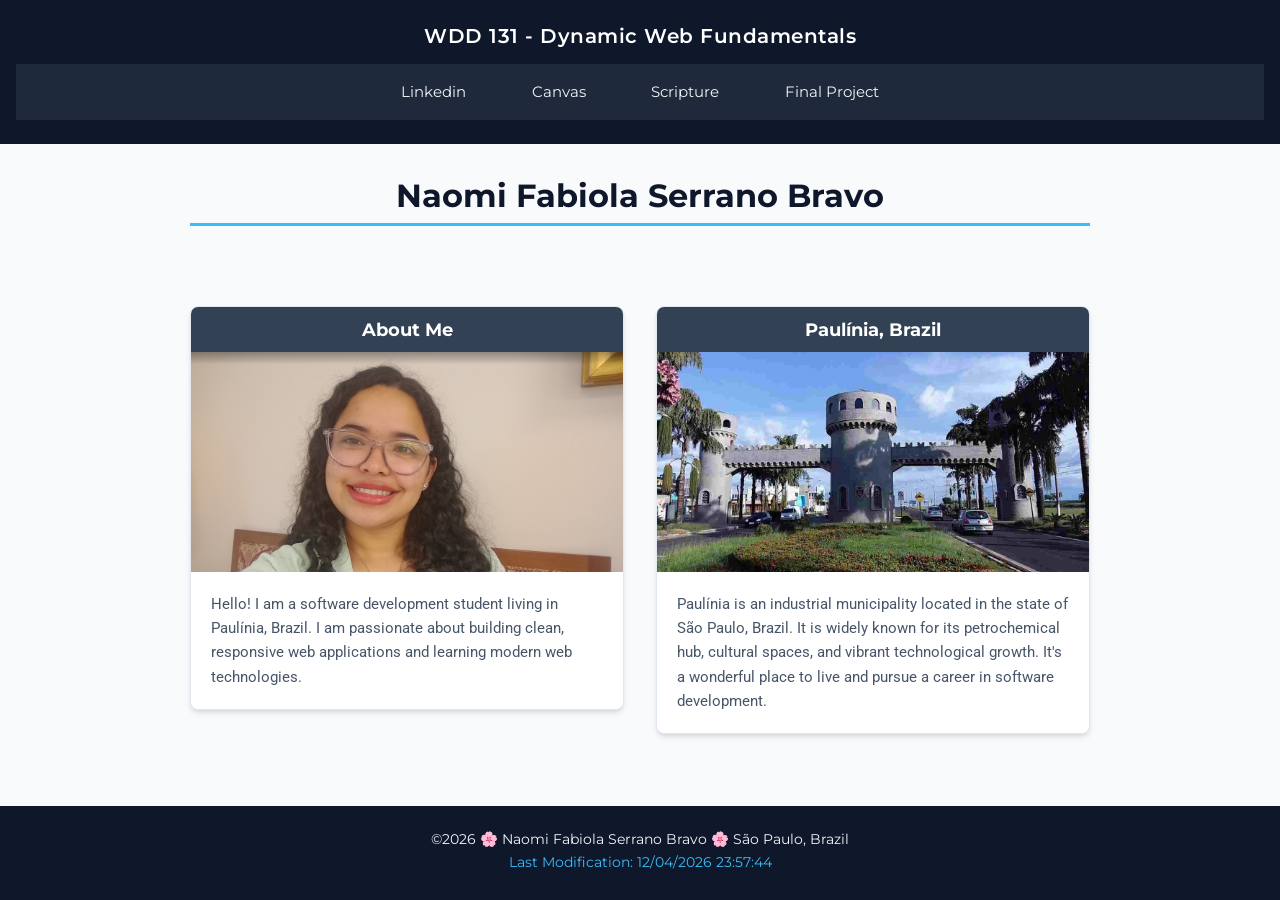
<file: index.html>
<!DOCTYPE html>
<html lang="en">
<head>
    <meta charset="utf-8">
    <meta name="viewport" content="width=device-width, initial-scale=1.0">
    <title>WDD 131 - Dynamic Web Fundamentals - Naomi Serrano</title>
    <meta name="author" content="Naomi Serrano">
    <meta name="description" content="WDD 131 - Dynamic Web Fundamentals - Naomi Fabiola Serrano Bravo - software development student, portfolio, HTML, CSS, JavaScript, Paulínia Brazil">

    <link rel="preconnect" href="https://fonts.googleapis.com">
    <link rel="preconnect" href="https://fonts.gstatic.com" crossorigin>
    <link href="https://fonts.googleapis.com/css2?family=Montserrat:wght@400;600&family=Roboto:wght@300;400;700&display=swap" rel="stylesheet">

    <link rel="stylesheet" href="styles/base.css">

    <script src="scripts/getdates.js" defer></script>
</head>
<body>
    <header>
        <span id="course-title">WDD 131 - Dynamic Web Fundamentals</span>
        <nav>
            <a href="https://www.linkedin.com/home">Linkedin</a>
            <a href="https://byupw.instructure.com/">Canvas</a>
            <a href="https://www.churchofjesuschrist.org/study/scriptures/dc-testament/dc/6?lang=eng&id=p36#p36">Scripture</a>
            <a href="project.html">Final Project</a>
        </nav>
    </header>
    <main>
        <h1>Naomi Fabiola Serrano Bravo</h1>

        <section class="card">
            <h2>About Me</h2>
            <img src="images/profile.jpg" alt="Profile picture of Naomi Serrano" width="400" height="300" loading="lazy">
            <p>Hello! I am a software development student living in Paulínia, Brazil. I am passionate about building clean, responsive web applications and learning modern web technologies.</p>
        </section>

        <section class="card">
            <h2>Paulínia, Brazil</h2>
            <img src="images/location.jpg" alt="Location representation of Paulínia, Brazil" width="400" height="300" loading="lazy">
            <p>Paulínia is an industrial municipality located in the state of São Paulo, Brazil. It is widely known for its petrochemical hub, cultural spaces, and vibrant technological growth. It's a wonderful place to live and pursue a career in software development.</p>
        </section>
    </main>
    <footer>
        <p>&copy;<span id="currentyear"></span> 🌸 Naomi Fabiola Serrano Bravo 🌸 São Paulo, Brazil</p>
        <p id="lastModified"></p>
    </footer>
    
</body>
</html>
</file>
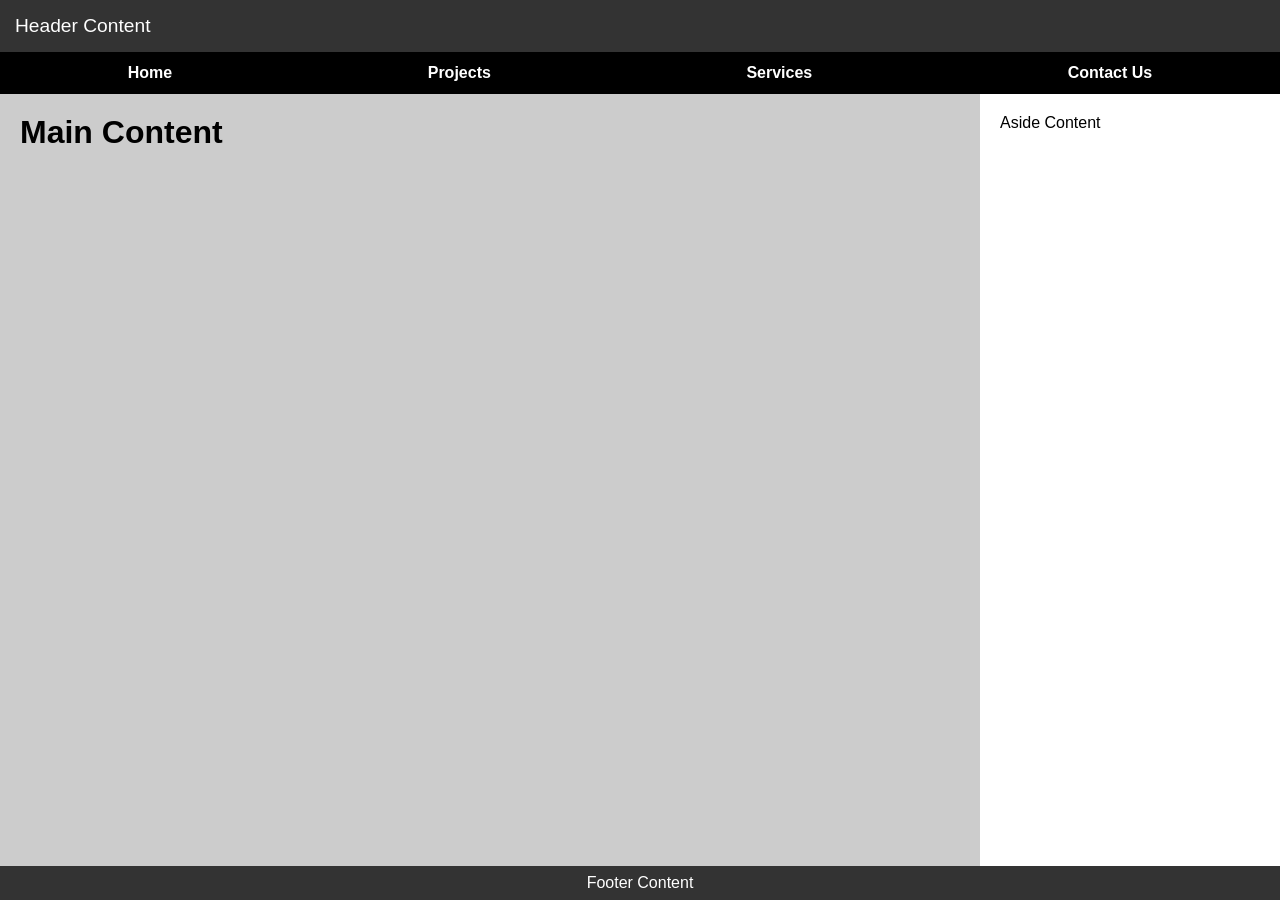
<file: week01/basic-layout.html>
<!DOCTYPE html>
<html lang="en">
<head>
    <meta charset="UTF-8">
    <meta name="viewport" content="width=device-width, initial-scale=1.0">
    <title>WDD 131 - Naomi Serrano</title>
    <link rel="stylesheet" href="styles/layout.css">
</head>

<body>
    
    <header>
        <p>Header Content</p>
        <nav>
            <a href="home.html">Home</a>
            <a href="projects.html">Projects</a>
            <a href="services.html">Services</a>
            <a href="contact-us.html">Contact Us</a>
        </nav>
    </header>
    <main>
        <h1>Main Content</h1>
    </main>
    <aside>
        <p>Aside Content</p>
    </aside>

    <footer>
        <p>Footer Content</p>
    </footer>
</body>
</html>
</file>
<file: styles/base.css>
* {
    box-sizing: border-box;
    margin: 0;
    padding: 0;
}

body {
    font-family: 'Roboto', sans-serif;
    background-color: #f8fafc;
    color: #1e293b;
    display: flex;
    flex-direction: column;
    min-height: 100vh;
}

header {
    background-color: #0f172a;
    color: #ffffff;
    text-align: center;
    padding: 1.5rem 1rem;
    font-family: 'Montserrat', sans-serif;
}

header span#course-title {
    display: block;
    font-size: 1.25rem;
    font-weight: 600;
    letter-spacing: 0.5px;
    margin-bottom: 1rem;
}

nav {
    display: flex;
    justify-content: center;
    gap: 2.5rem;
    background-color: #1e293b;
    padding: 0.75rem 0;
}

nav a {
    color: #f1f5f9;
    text-decoration: none;
    font-size: 0.95rem;
    font-weight: 400;
    transition: color 0.3s ease, background-color 0.3s ease;
    padding: 0.4rem 0.8rem;
    border-radius: 4px;
}

nav a:hover {
    color: #38bdf8;
    background-color: rgba(56, 189, 248, 0.1);
    text-decoration: none;
}

main {
    max-width: 900px;
    width: 90%;
    margin: 2rem auto;
    flex: 1;

    display: grid;
    grid-template-columns: repeat(auto-fit, minmax(380px, 1fr));
    gap: 2rem;
    align-items: start;
}

main h1 {
    grid-column: 1 / -1;
    text-align: center;
    font-family: 'Montserrat', sans-serif;
    font-size: 2rem;
    color: #0f172a;
    margin-bottom: 0.5rem;
    border-bottom: 3px solid #38bdf8;
    padding-bottom: 0.5rem;
}

.card {
    background-color: #ffffff;
    border-radius: 8px;
    box-shadow: 0 4px 6px -1px rgba(0, 0, 0, 0.1), 0 2px 4px -2px rgba(0, 0, 0, 0.1);
    display: flex;
    flex-direction: column;
    overflow: hidden;
    border: 1px solid #e2e8f0;
}

.card h2 {
    background-color: #334155;
    color: #ffffff;
    padding: 0.75rem 1rem;
    font-size: 1.1rem;
    font-family: 'Montserrat', sans-serif;
    text-align: center;
}

.card img {
    display: block;
    width: 100%;
    max-height: 220px;
    object-fit: cover;
}

.card p {
    padding: 1.25rem;
    font-size: 0.95rem;
    line-height: 1.6;
    color: #475569;
    flex-grow: 1;
}

footer {
    background-color: #0f172a;
    color: #f1f5f9;
    text-align: center;
    padding: 1.5rem;
    font-size: 0.9rem;
    font-family: 'Montserrat', sans-serif;
}

footer p {
    margin-bottom: 0.3rem;
}

footer #lastModified {
    color: #38bdf8;
}
</file>
<file: week01/styles/layout.css>
* {
    box-sizing: border-box;
    margin: 0;
    padding: 0;
}

body {
    font-family: Arial, sans-serif;
    min-height: 100vh;
    display: grid;
    grid-template-columns: 1fr 300px;
    grid-template-rows: auto 1fr auto;
}

header {
    grid-column: 1 / -1;
    background-color: #333333;
    color: white;
    padding-top: 15px;
}

header > p {
    padding: 0 15px 15px 15px;
    font-size: 1.2rem;
}

nav {
    background-color: #000000;
    display: flex;
    justify-content: space-around;
    padding: 12px 0;
    width: 100%;
}

nav a {
    color: white;
    text-decoration: none;
    font-weight: bold;
}

main {
    background-color: #cccccc;
    padding: 20px;
}

aside {
    background-color: #ffffff;
    padding: 20px;
}

footer {
    grid-column: 1 / -1;
    background-color: #333333;
    color: white;
    text-align: center;
    padding: 8px;
}
</file>
